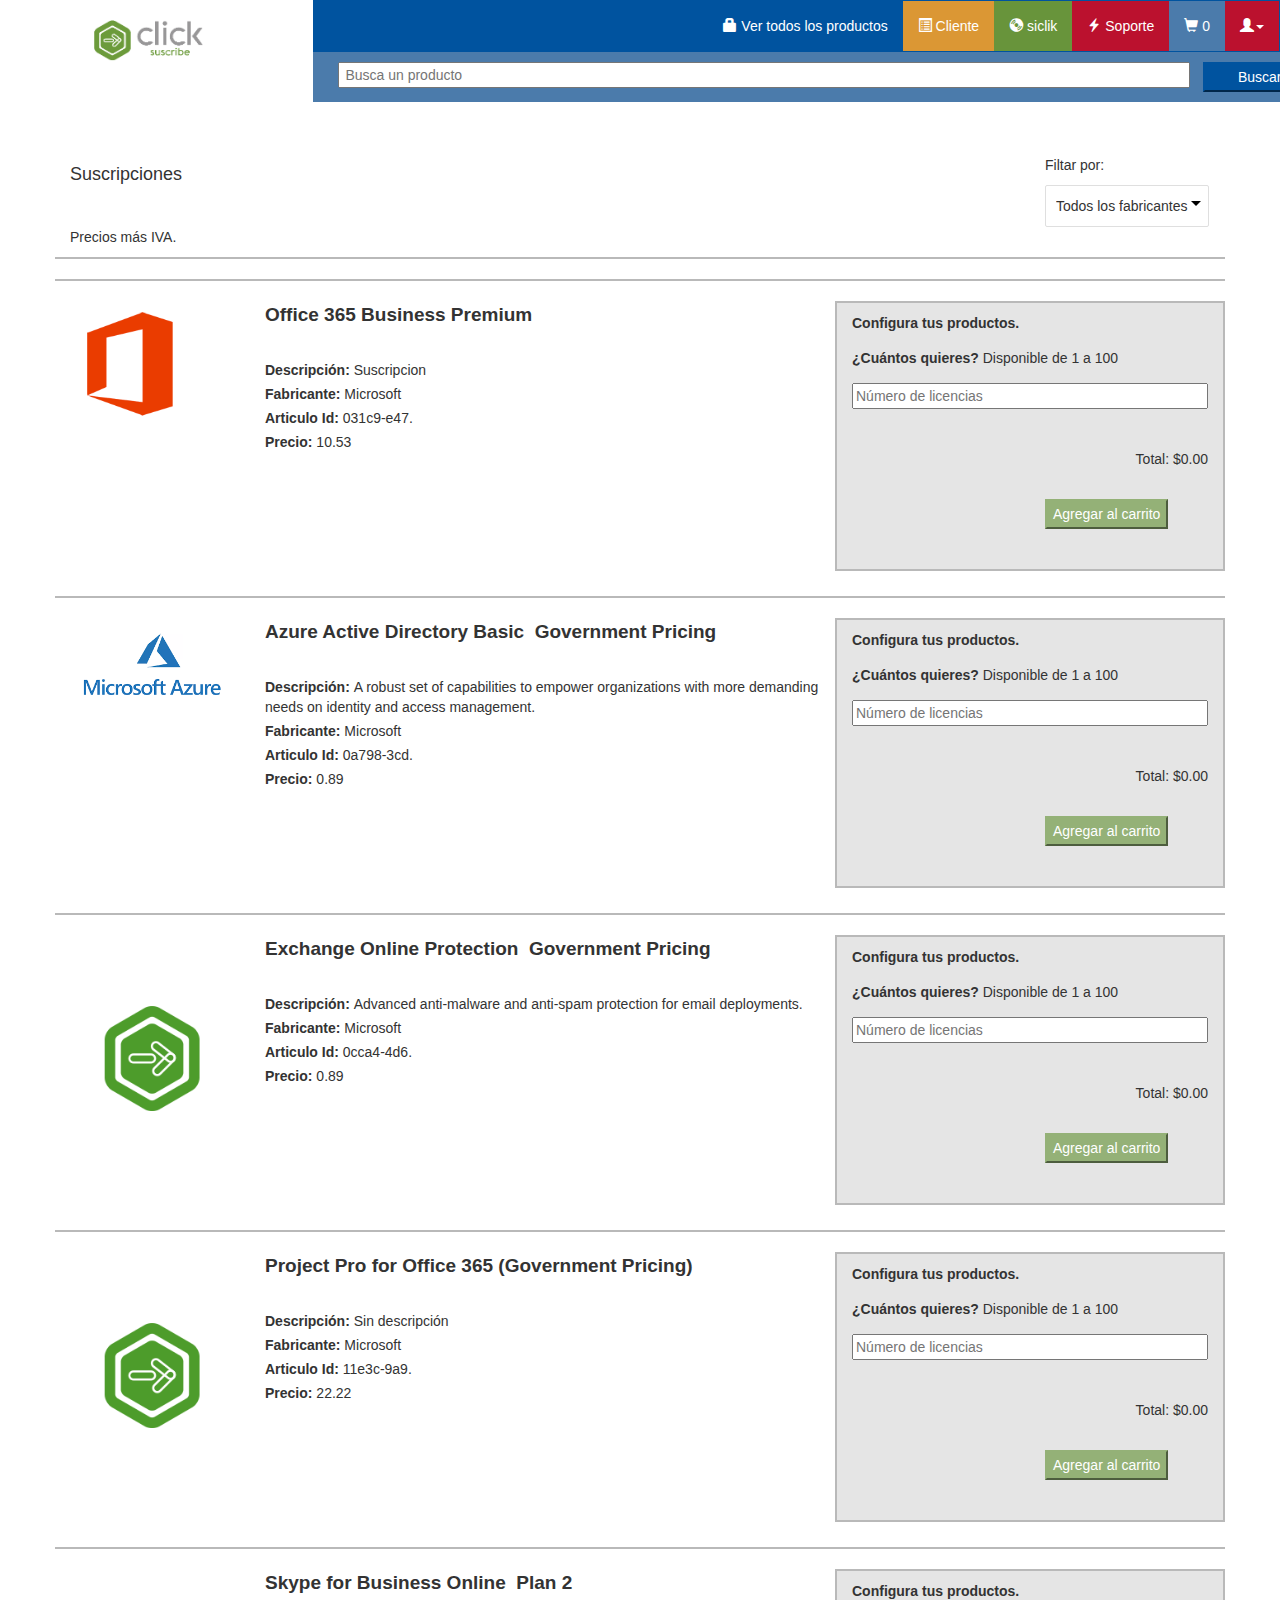
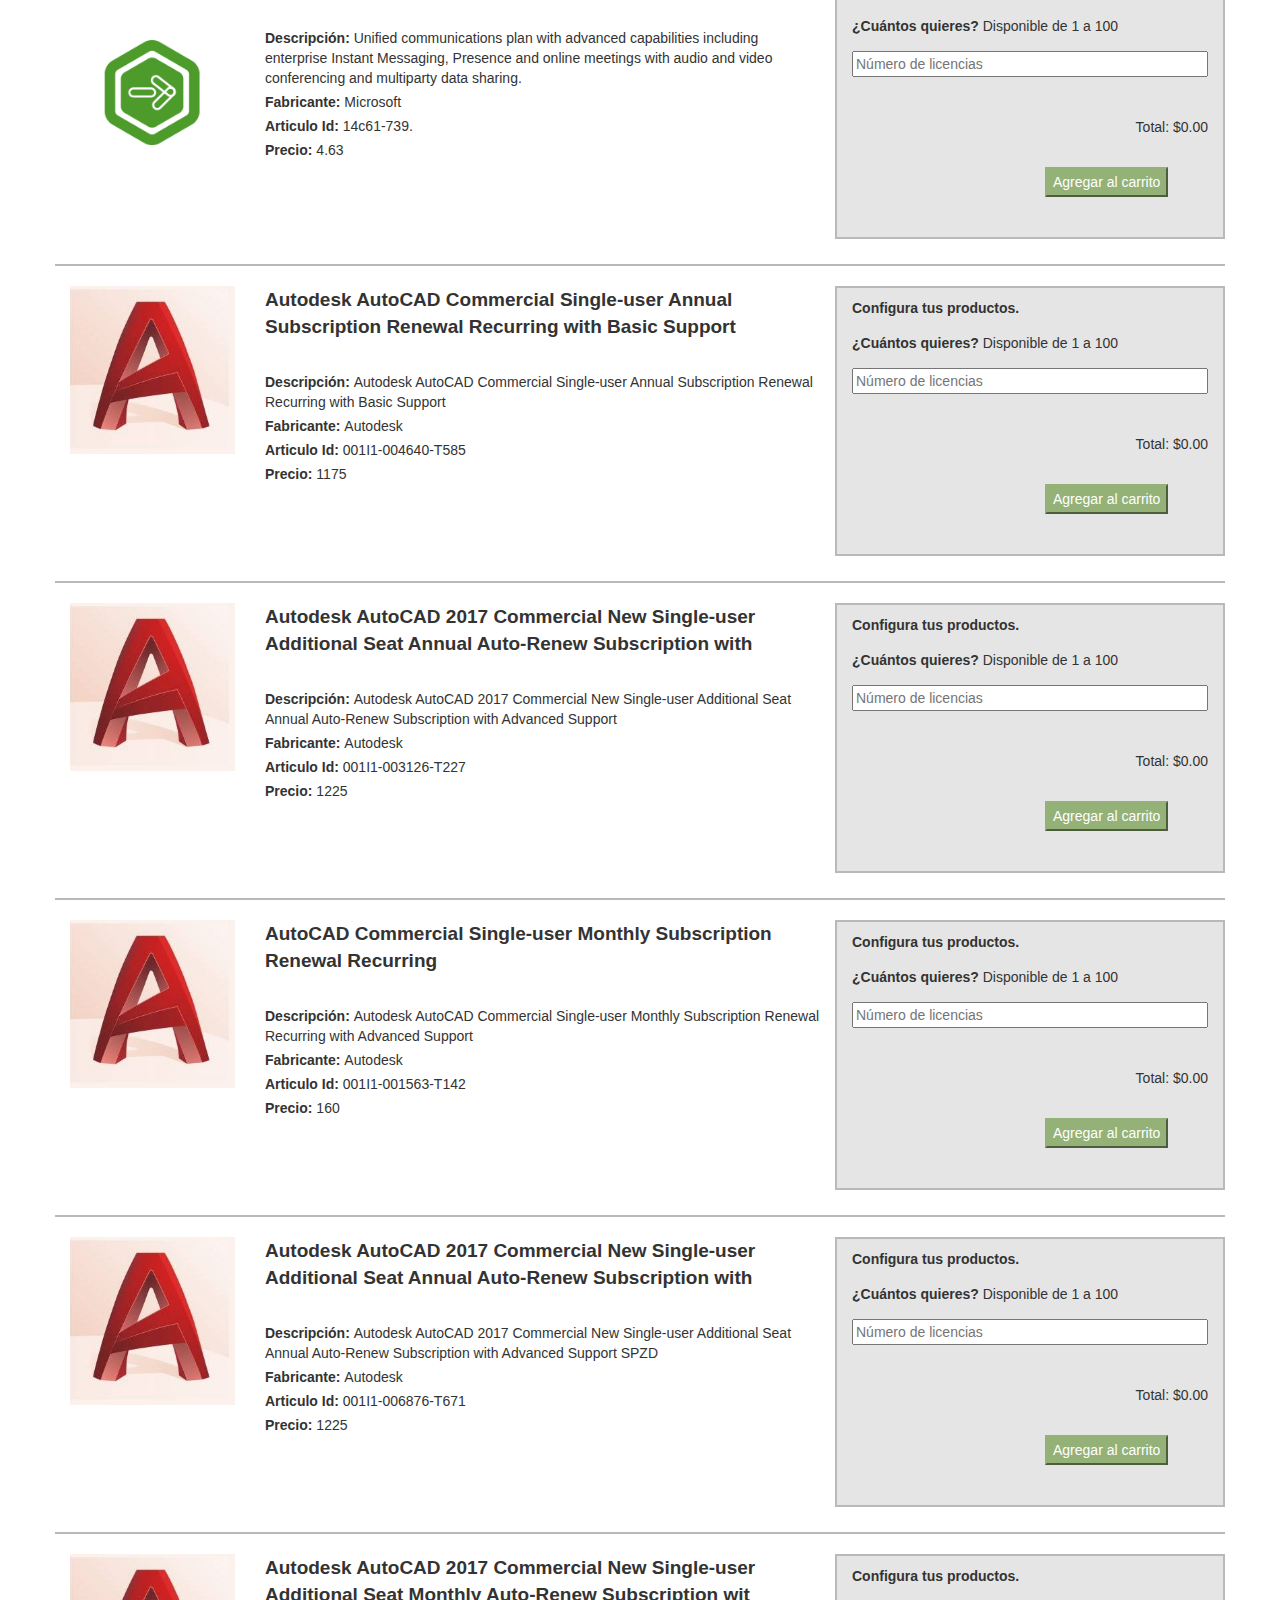
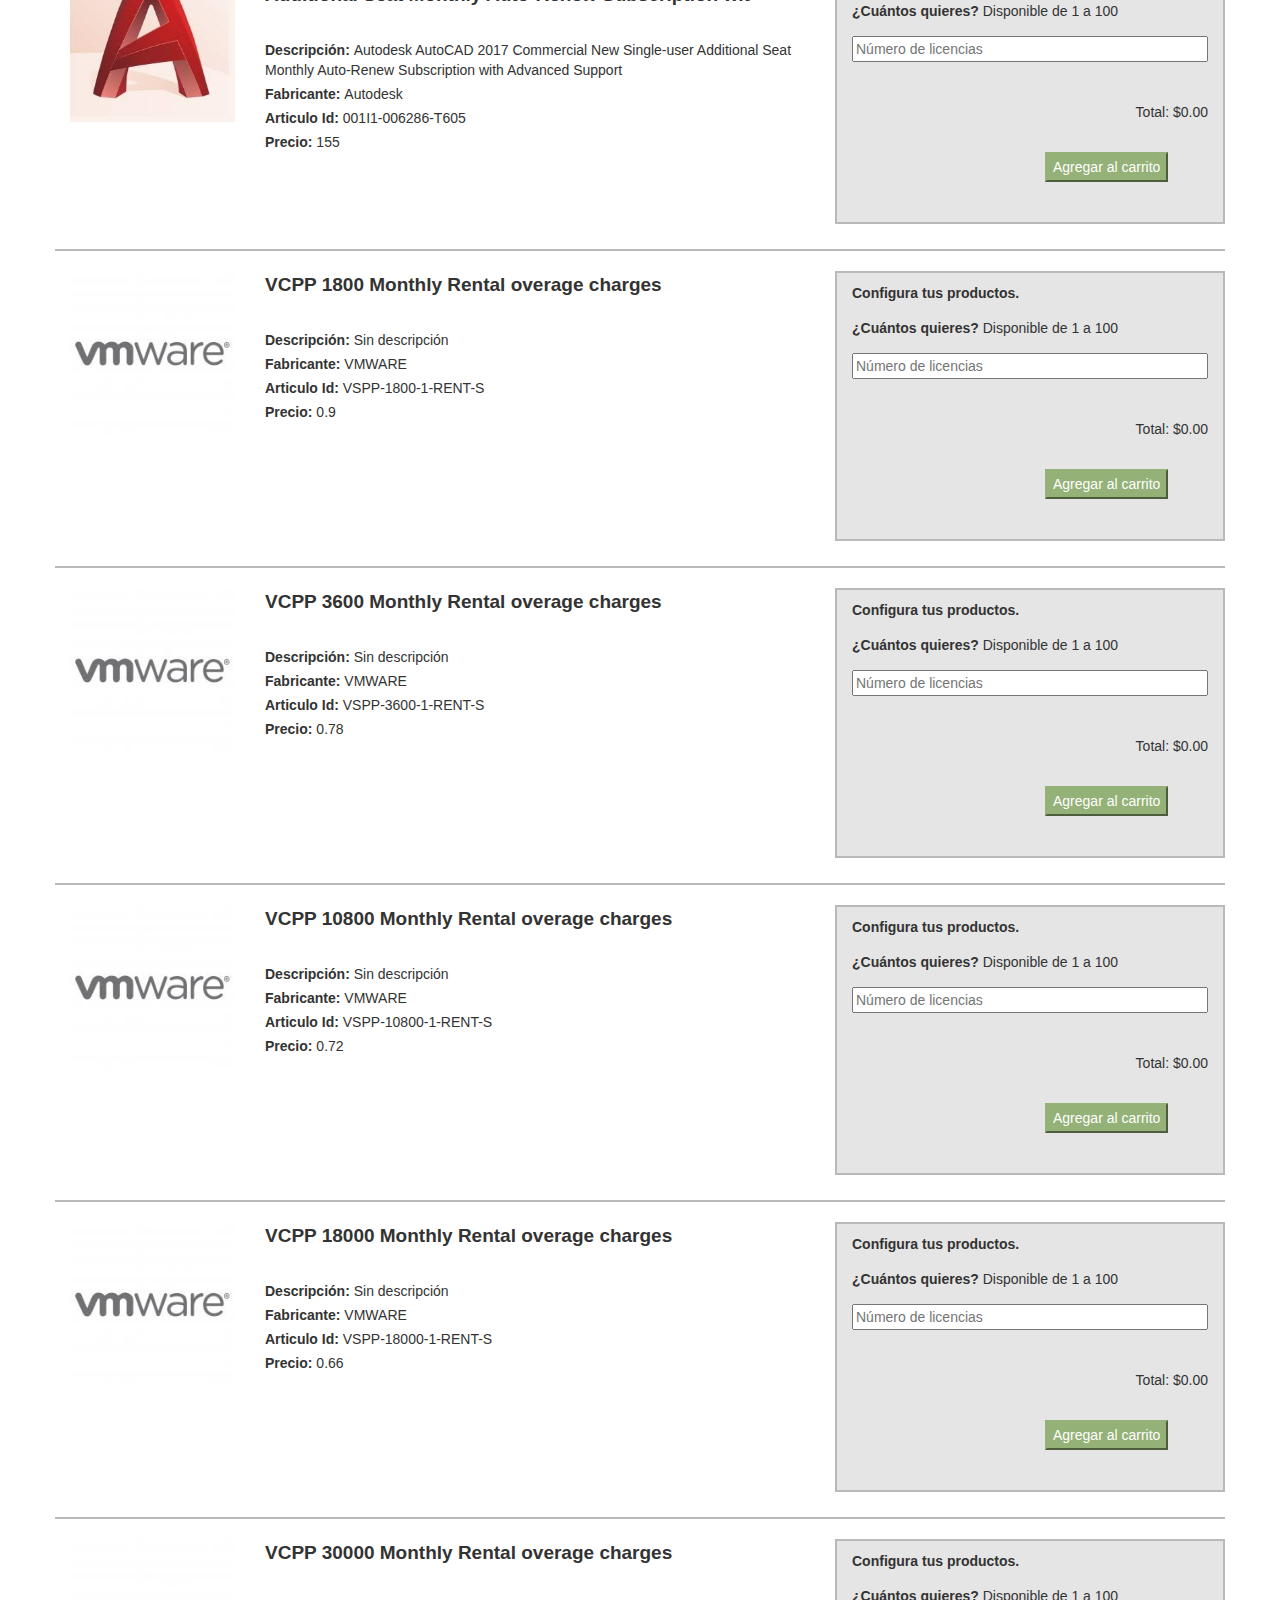
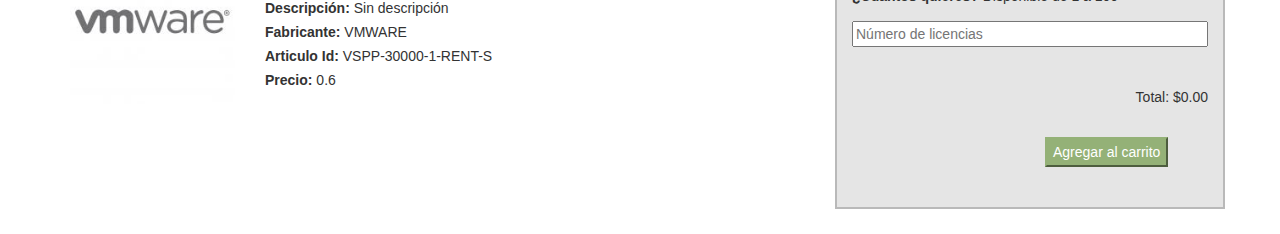
<file: index.html>
<!DOCTYPE html>
<html>
	<head>

		<meta charset="utf-8">
		<meta http-equiv="X-UA-Compatible" content="IE=edge">	

		<title>Click susbribe</title>	

		<meta name="description" content="Click susbribe">
		
		<link rel="stylesheet" href="css/styles.css">
		<link rel="stylesheet" href="https://maxcdn.bootstrapcdn.com/bootstrap/3.4.1/css/bootstrap.min.css">
		<script src="https://ajax.googleapis.com/ajax/libs/jquery/3.5.1/jquery.min.js"></script>
		<script src="https://maxcdn.bootstrapcdn.com/bootstrap/3.4.1/js/bootstrap.min.js"></script>
		<script src="js/front.js"></script>
		<style>
			.navbar-nav {
				margin-left: auto;
			}
		</style>

	</head>
	<body>

		<div class="body">
			<header id="header" data-plugin-options="{'stickyEnabled': true, 'stickyEnableOnBoxed': true, 'stickyEnableOnMobile': true, 'stickyStartAt': 135, 'stickySetTop': '-135px', 'stickyChangeLogo': true}">
				<div class="row">
					<div class="col-xs-0 col-sm-0 col-md-3 col-lg-3 hidden-xs hidden-sm">
						<div style="height:110px;">
							<img alt="" class="img-responsive imgClick" src="img/clicksuscribe.png">
						</div>
					</div>
					<div class="col-xs-12 col-sm-12 col-md-9 col-lg-9" style="background: #00539F;">
						<nav class="navbar" style="margin-bottom: 0px !important;">
							<div class="container-fluid">
								<ul class="nav navbar-nav navbar-right">
									<li><a href="#"><span class="glyphicon glyphicon-lock"></span> Ver todos los
												productos</a></li>
									<li class="cliente"><a href="#"><span class="glyphicon glyphicon-list-alt"></span> Cliente</a></li>
									<li class="siclik"><a href="#"><span class="glyphicon glyphicon-cd"></span> siclik</a></li>
									<li class="soporte"><a href="#"><span class="glyphicon glyphicon-flash"></span> Soporte</a></li>
									<li class="carrito active"><a href="#"><span class="glyphicon glyphicon-shopping-cart"></span> 0</a></li>
									<li class="usuario dropdown active"><a href="#"><span class="glyphicon glyphicon-user"></span><span
												class="caret"></span></a>
										<div class="dropdown-menu">
											<a class="dropdown-item" href="#">Action</a>
										</div>
									</li>
								</ul>
							</div>
						</nav>
						<div class="row busqueda">
							<div class="col-xs-11">
								<input type="text" style="width: 100% !important;" name="" id="buscarProducto" placeholder=" Busca un producto">
							</div>
							<div class="col-xs-1">
								<button class="buscarBoton" type="button" id="buscarBoton">Buscar</button>
							</div>
						</div>
					</div>
				</div>
			</header>

			<div class="container">
				<div class="row borderBottomHR" style="margin-top: 25px;">
					<div class="col-xs-10">
						<h4>Suscripciones</h4>
					</div>
					<div class="col-xs-2">
						<p>Filtar por:</p>
						<select>
							<option value="" selected disabled hidden>Todos los fabricantes</option>
							<option value="Microsoft">Microsoft</option>
							<option value="Autodesk">Autodesk</option>
							<option value="VMWARE">VMWARE</option>
						</select>
					</div>
					<div class="col-xs-11">
						<p>Precios más IVA.</p>
					</div>
				</div>
				
				<div class="row borderTopHR">
					<div class="col-xs-2">
						<img alt="" class="img-responsive" src="img/365.png">
					</div>
					<div class="col-xs-6">
							<p class="nombreProducto" style="font-size: 19px;font-weight: bold;">Office 365 Business Premium</p></br>
							<div class="interlineado">
								<strong>Descripción: </strong>Suscripcion
							</div>
							<div class="interlineado fabricante">
								<strong>Fabricante: </strong>Microsoft
							</div>
							<div class="interlineado">
								<strong>Articulo Id: </strong>031c9-e47.
							</div>
							<div class="interlineado">
								<strong>Precio: </strong>10.53
							</div>
					</div>
					<div class="col-xs-4 divAgregar">
						<div style="margin-bottom: 15px;">
							<strong>Configura tus productos.</strong>
						</div>
						<div>
							<div style="margin-bottom: 15px;">
								<strong>¿Cuántos quieres? </strong>Disponible de 1 a 100
							</div>
							<input type="number" placeholder="Número de licencias" style="width: 100%;" />
							</br></br></br>
							<div class="row">
								<div class="col-xs-6"></div>
								<div class="col-xs-6" style="text-align: right;">
									Total: $0.00
								</div>
							</div>
							<div class="row" style="margin-top: 30px; margin-bottom: 30px;">
								<div class="col-xs-6"></div>
								<div class="col-xs-6"><button class="agregarBoton" type="button">Agregar al carrito</button></div>
							</div>
						</div>
					</div>
				</div>
				
				<div class="row borderTopHR">
					<div class="col-xs-2">
						<img alt="" class="img-responsive" src="img/Azure.png">
					</div>
					<div class="col-xs-6">
						<p class="nombreProducto" style="font-size: 19px;font-weight: bold;">Azure Active Directory Basic  Government Pricing</p></br>
						<div class="interlineado">
							<strong>Descripción: </strong>A robust set of capabilities to empower organizations with more demanding needs on
							identity and access management.
						</div>
						<div class="interlineado fabricante">
							<strong>Fabricante: </strong>Microsoft
						</div>
						<div class="interlineado">
							<strong>Articulo Id: </strong>0a798-3cd.
						</div>
						<div class="interlineado">
							<strong>Precio: </strong>0.89
						</div>
					</div>
					<div class="col-xs-4 divAgregar">
						<div style="margin-bottom: 15px;">
							<strong>Configura tus productos.</strong>
						</div>
						<div>
							<div style="margin-bottom: 15px;">
								<strong>¿Cuántos quieres? </strong>Disponible de 1 a 100
							</div>
							<input type="number" placeholder="Número de licencias" style="width: 100%;" />
							</br></br></br>
							<div class="row">
								<div class="col-xs-6"></div>
								<div class="col-xs-6" style="text-align: right;">
									Total: $0.00
								</div>
							</div>
							<div class="row" style="margin-top: 30px; margin-bottom: 30px;">
								<div class="col-xs-6"></div>
								<div class="col-xs-6"><button class="agregarBoton" type="button">Agregar al carrito</button></div>
							</div>
						</div>
					</div>
				</div>
				
				<div class="row borderTopHR">
					<div class="col-xs-2">
						<img alt="" class="img-responsive" src="img/Default.png">
					</div>
					<div class="col-xs-6">
						<p class="nombreProducto" style="font-size: 19px;font-weight: bold;">Exchange Online Protection  Government Pricing</p></br>
						<div class="interlineado">
							<strong>Descripción: </strong>Advanced anti-malware and anti-spam protection for email deployments.
						</div>
						<div class="interlineado fabricante">
							<strong>Fabricante: </strong>Microsoft
						</div>
						<div class="interlineado">
							<strong>Articulo Id: </strong>0cca4-4d6.
						</div>
						<div class="interlineado">
							<strong>Precio: </strong>0.89
						</div>
					</div>
					<div class="col-xs-4 divAgregar">
						<div style="margin-bottom: 15px;">
							<strong>Configura tus productos.</strong>
						</div>
						<div>
							<div style="margin-bottom: 15px;">
								<strong>¿Cuántos quieres? </strong>Disponible de 1 a 100
							</div>
							<input type="number" placeholder="Número de licencias" style="width: 100%;" />
							</br></br></br>
							<div class="row">
								<div class="col-xs-6"></div>
								<div class="col-xs-6" style="text-align: right;">
									Total: $0.00
								</div>
							</div>
							<div class="row" style="margin-top: 30px; margin-bottom: 30px;">
								<div class="col-xs-6"></div>
								<div class="col-xs-6"><button class="agregarBoton" type="button">Agregar al carrito</button></div>
							</div>
						</div>
					</div>
				</div>
				
				<div class="row borderTopHR">
					<div class="col-xs-2">
						<img alt="" class="img-responsive" src="img/Default.png">
					</div>
					<div class="col-xs-6">
						<p class="nombreProducto" style="font-size: 19px;font-weight: bold;">Project Pro for Office 365 (Government Pricing)</p></br>
						<div class="interlineado">
							<strong>Descripción: </strong>Sin descripción
						</div>
						<div class="interlineado fabricante">
							<strong>Fabricante: </strong>Microsoft
						</div>
						<div class="interlineado">
							<strong>Articulo Id: </strong>11e3c-9a9.
						</div>
						<div class="interlineado">
							<strong>Precio: </strong>22.22
						</div>
					</div>
					<div class="col-xs-4 divAgregar">
						<div style="margin-bottom: 15px;">
							<strong>Configura tus productos.</strong>
						</div>
						<div>
							<div style="margin-bottom: 15px;">
								<strong>¿Cuántos quieres? </strong>Disponible de 1 a 100
							</div>
							<input type="number" placeholder="Número de licencias" style="width: 100%;" />
							</br></br></br>
							<div class="row">
								<div class="col-xs-6"></div>
								<div class="col-xs-6" style="text-align: right;">
									Total: $0.00
								</div>
							</div>
							<div class="row" style="margin-top: 30px; margin-bottom: 30px;">
								<div class="col-xs-6"></div>
								<div class="col-xs-6"><button class="agregarBoton" type="button">Agregar al carrito</button></div>
							</div>
						</div>
					</div>
				</div>
				
				<div class="row borderTopHR">
					<div class="col-xs-2">
						<img alt="" class="img-responsive" src="img/Default.png">
					</div>
					<div class="col-xs-6">
						<p class="nombreProducto" style="font-size: 19px;font-weight: bold;">Skype for Business Online  Plan 2</p></br>
						<div class="interlineado">
							<strong>Descripción: </strong>Unified communications plan with advanced capabilities including enterprise Instant
							Messaging, Presence and online meetings with audio and video conferencing and multiparty data sharing.
						</div>
						<div class="interlineado fabricante">
							<strong>Fabricante: </strong>Microsoft
						</div>
						<div class="interlineado">
							<strong>Articulo Id: </strong>14c61-739.
						</div>
						<div class="interlineado">
							<strong>Precio: </strong>4.63
						</div>
					</div>
					<div class="col-xs-4 divAgregar">
						<div style="margin-bottom: 15px;">
							<strong>Configura tus productos.</strong>
						</div>
						<div>
							<div style="margin-bottom: 15px;">
								<strong>¿Cuántos quieres? </strong>Disponible de 1 a 100
							</div>
							<input type="number" placeholder="Número de licencias" style="width: 100%;" />
							</br></br></br>
							<div class="row">
								<div class="col-xs-6"></div>
								<div class="col-xs-6" style="text-align: right;">
									Total: $0.00
								</div>
							</div>
							<div class="row" style="margin-top: 30px; margin-bottom: 30px;">
								<div class="col-xs-6"></div>
								<div class="col-xs-6"><button class="agregarBoton" type="button">Agregar al carrito</button></div>
							</div>
						</div>
					</div>
				</div>
				
				<div class="row borderTopHR">
					<div class="col-xs-2">
						<img alt="" class="img-responsive" src="img/Autocad.jpg">
					</div>
					<div class="col-xs-6">
						<p class="nombreProducto" style="font-size: 19px;font-weight: bold;">Autodesk AutoCAD Commercial Single-user Annual Subscription Renewal
							Recurring with Basic Support</p></br>
						<div class="interlineado">
							<strong>Descripción: </strong>Autodesk AutoCAD Commercial Single-user Annual Subscription Renewal Recurring with
							Basic Support
						</div>
						<div class="interlineado fabricante">
							<strong>Fabricante: </strong>Autodesk
						</div>
						<div class="interlineado">
							<strong>Articulo Id: </strong>001I1-004640-T585
						</div>
						<div class="interlineado">
							<strong>Precio: </strong>1175
						</div>
					</div>
					<div class="col-xs-4 divAgregar">
						<div style="margin-bottom: 15px;">
							<strong>Configura tus productos.</strong>
						</div>
						<div>
							<div style="margin-bottom: 15px;">
								<strong>¿Cuántos quieres? </strong>Disponible de 1 a 100
							</div>
							<input type="number" placeholder="Número de licencias" style="width: 100%;" />
							</br></br></br>
							<div class="row">
								<div class="col-xs-6"></div>
								<div class="col-xs-6" style="text-align: right;">
									Total: $0.00
								</div>
							</div>
							<div class="row" style="margin-top: 30px; margin-bottom: 30px;">
								<div class="col-xs-6"></div>
								<div class="col-xs-6"><button class="agregarBoton" type="button">Agregar al carrito</button></div>
							</div>
						</div>
					</div>
				</div>
				
				<div class="row borderTopHR">
					<div class="col-xs-2">
						<img alt="" class="img-responsive" src="img/Autocad.jpg">
					</div>
					<div class="col-xs-6">
						<p class="nombreProducto" style="font-size: 19px;font-weight: bold;">Autodesk AutoCAD 2017 Commercial New Single-user Additional Seat
							Annual Auto-Renew Subscription with</p></br>
						<div class="interlineado">
							<strong>Descripción: </strong>Autodesk AutoCAD 2017 Commercial New Single-user Additional Seat Annual Auto-Renew
							Subscription with Advanced Support
						</div>
						<div class="interlineado fabricante">
							<strong>Fabricante: </strong>Autodesk
						</div>
						<div class="interlineado">
							<strong>Articulo Id: </strong>001I1-003126-T227
						</div>
						<div class="interlineado">
							<strong>Precio: </strong>1225
						</div>
					</div>
					<div class="col-xs-4 divAgregar">
						<div style="margin-bottom: 15px;">
							<strong>Configura tus productos.</strong>
						</div>
						<div>
							<div style="margin-bottom: 15px;">
								<strong>¿Cuántos quieres? </strong>Disponible de 1 a 100
							</div>
							<input type="number" placeholder="Número de licencias" style="width: 100%;" />
							</br></br></br>
							<div class="row">
								<div class="col-xs-6"></div>
								<div class="col-xs-6" style="text-align: right;">
									Total: $0.00
								</div>
							</div>
							<div class="row" style="margin-top: 30px; margin-bottom: 30px;">
								<div class="col-xs-6"></div>
								<div class="col-xs-6"><button class="agregarBoton" type="button">Agregar al carrito</button></div>
							</div>
						</div>
					</div>
				</div>
				
				<div class="row borderTopHR">
					<div class="col-xs-2">
						<img alt="" class="img-responsive" src="img/Autocad.jpg">
					</div>
					<div class="col-xs-6">
						<p class="nombreProducto" style="font-size: 19px;font-weight: bold;">AutoCAD Commercial Single-user Monthly Subscription Renewal
							Recurring</p></br>
						<div class="interlineado">
							<strong>Descripción: </strong>Autodesk AutoCAD Commercial Single-user Monthly Subscription Renewal Recurring with
							Advanced Support
						</div>
						<div class="interlineado fabricante">
							<strong>Fabricante: </strong>Autodesk
						</div>
						<div class="interlineado">
							<strong>Articulo Id: </strong>001I1-001563-T142
						</div>
						<div class="interlineado">
							<strong>Precio: </strong>160
						</div>
					</div>
					<div class="col-xs-4 divAgregar">
						<div style="margin-bottom: 15px;">
							<strong>Configura tus productos.</strong>
						</div>
						<div>
							<div style="margin-bottom: 15px;">
								<strong>¿Cuántos quieres? </strong>Disponible de 1 a 100
							</div>
							<input type="number" placeholder="Número de licencias" style="width: 100%;" />
							</br></br></br>
							<div class="row">
								<div class="col-xs-6"></div>
								<div class="col-xs-6" style="text-align: right;">
									Total: $0.00
								</div>
							</div>
							<div class="row" style="margin-top: 30px; margin-bottom: 30px;">
								<div class="col-xs-6"></div>
								<div class="col-xs-6"><button class="agregarBoton" type="button">Agregar al carrito</button></div>
							</div>
						</div>
					</div>
				</div>
				
				<div class="row borderTopHR">
					<div class="col-xs-2">
						<img alt="" class="img-responsive" src="img/Autocad.jpg">
					</div>
					<div class="col-xs-6">
						<p class="nombreProducto" style="font-size: 19px;font-weight: bold;">Autodesk AutoCAD 2017 Commercial New Single-user Additional Seat
							Annual Auto-Renew Subscription with</p></br>
						<div class="interlineado">
							<strong>Descripción: </strong>Autodesk AutoCAD 2017 Commercial New Single-user Additional Seat Annual Auto-Renew
							Subscription with Advanced Support SPZD
						</div>
						<div class="interlineado fabricante">
							<strong>Fabricante: </strong>Autodesk
						</div>
						<div class="interlineado">
							<strong>Articulo Id: </strong>001I1-006876-T671
						</div>
						<div class="interlineado">
							<strong>Precio: </strong>1225
						</div>
					</div>
					<div class="col-xs-4 divAgregar">
						<div style="margin-bottom: 15px;">
							<strong>Configura tus productos.</strong>
						</div>
						<div>
							<div style="margin-bottom: 15px;">
								<strong>¿Cuántos quieres? </strong>Disponible de 1 a 100
							</div>
							<input type="number" placeholder="Número de licencias" style="width: 100%;" />
							</br></br></br>
							<div class="row">
								<div class="col-xs-6"></div>
								<div class="col-xs-6" style="text-align: right;">
									Total: $0.00
								</div>
							</div>
							<div class="row" style="margin-top: 30px; margin-bottom: 30px;">
								<div class="col-xs-6"></div>
								<div class="col-xs-6"><button class="agregarBoton" type="button">Agregar al carrito</button></div>
							</div>
						</div>
					</div>
				</div>
				
				<div class="row borderTopHR">
					<div class="col-xs-2">
						<img alt="" class="img-responsive" src="img/Autocad.jpg">
					</div>
					<div class="col-xs-6">
						<p class="nombreProducto" style="font-size: 19px;font-weight: bold;">Autodesk AutoCAD 2017 Commercial New Single-user Additional Seat
							Monthly Auto-Renew Subscription wit</p></br>
						<div class="interlineado">
							<strong>Descripción: </strong>Autodesk AutoCAD 2017 Commercial New Single-user Additional Seat Monthly Auto-Renew
							Subscription with Advanced Support
						</div>
						<div class="interlineado fabricante">
							<strong>Fabricante: </strong>Autodesk
						</div>
						<div class="interlineado">
							<strong>Articulo Id: </strong>001I1-006286-T605
						</div>
						<div class="interlineado">
							<strong>Precio: </strong>155
						</div>
					</div>
					<div class="col-xs-4 divAgregar">
						<div style="margin-bottom: 15px;">
							<strong>Configura tus productos.</strong>
						</div>
						<div>
							<div style="margin-bottom: 15px;">
								<strong>¿Cuántos quieres? </strong>Disponible de 1 a 100
							</div>
							<input type="number" placeholder="Número de licencias" style="width: 100%;" />
							</br></br></br>
							<div class="row">
								<div class="col-xs-6"></div>
								<div class="col-xs-6" style="text-align: right;">
									Total: $0.00
								</div>
							</div>
							<div class="row" style="margin-top: 30px; margin-bottom: 30px;">
								<div class="col-xs-6"></div>
								<div class="col-xs-6"><button class="agregarBoton" type="button">Agregar al carrito</button></div>
							</div>
						</div>
					</div>
				</div>
				
				<div class="row borderTopHR">
					<div class="col-xs-2">
						<img alt="" class="img-responsive" src="img/Vmware.jpg">
					</div>
					<div class="col-xs-6">
						<p class="nombreProducto" style="font-size: 19px;font-weight: bold;">VCPP 1800 Monthly Rental overage charges</p></br>
						<div class="interlineado">
							<strong>Descripción: </strong>Sin descripción
						</div>
						<div class="interlineado fabricante">
							<strong>Fabricante: </strong>VMWARE
						</div>
						<div class="interlineado">
							<strong>Articulo Id: </strong>VSPP-1800-1-RENT-S
						</div>
						<div class="interlineado">
							<strong>Precio: </strong>0.9
						</div>
					</div>
					<div class="col-xs-4 divAgregar">
						<div style="margin-bottom: 15px;">
							<strong>Configura tus productos.</strong>
						</div>
						<div>
							<div style="margin-bottom: 15px;">
								<strong>¿Cuántos quieres? </strong>Disponible de 1 a 100
							</div>
							<input type="number" placeholder="Número de licencias" style="width: 100%;" />
							</br></br></br>
							<div class="row">
								<div class="col-xs-6"></div>
								<div class="col-xs-6" style="text-align: right;">
									Total: $0.00
								</div>
							</div>
							<div class="row" style="margin-top: 30px; margin-bottom: 30px;">
								<div class="col-xs-6"></div>
								<div class="col-xs-6"><button class="agregarBoton" type="button">Agregar al carrito</button></div>
							</div>
						</div>
					</div>
				</div>
				
				<div class="row borderTopHR">
					<div class="col-xs-2">
						<img alt="" class="img-responsive" src="img/Vmware.jpg">
					</div>
					<div class="col-xs-6">
						<p class="nombreProducto" style="font-size: 19px;font-weight: bold;">VCPP 3600 Monthly Rental overage charges</p></br>
						<div class="interlineado">
							<strong>Descripción: </strong>Sin descripción
						</div>
						<div class="interlineado fabricante">
							<strong>Fabricante: </strong>VMWARE
						</div>
						<div class="interlineado">
							<strong>Articulo Id: </strong>VSPP-3600-1-RENT-S
						</div>
						<div class="interlineado">
							<strong>Precio: </strong>0.78
						</div>
					</div>
					<div class="col-xs-4 divAgregar">
						<div style="margin-bottom: 15px;">
							<strong>Configura tus productos.</strong>
						</div>
						<div>
							<div style="margin-bottom: 15px;">
								<strong>¿Cuántos quieres? </strong>Disponible de 1 a 100
							</div>
							<input type="number" placeholder="Número de licencias" style="width: 100%;" />
							</br></br></br>
							<div class="row">
								<div class="col-xs-6"></div>
								<div class="col-xs-6" style="text-align: right;">
									Total: $0.00
								</div>
							</div>
							<div class="row" style="margin-top: 30px; margin-bottom: 30px;">
								<div class="col-xs-6"></div>
								<div class="col-xs-6"><button class="agregarBoton" type="button">Agregar al carrito</button></div>
							</div>
						</div>
					</div>
				</div>
				
				<div class="row borderTopHR">
					<div class="col-xs-2">
						<img alt="" class="img-responsive" src="img/Vmware.jpg">
					</div>
					<div class="col-xs-6">
						<p class="nombreProducto" style="font-size: 19px;font-weight: bold;">VCPP 10800 Monthly Rental overage charges</p></br>
						<div class="interlineado">
							<strong>Descripción: </strong>Sin descripción
						</div>
						<div class="interlineado fabricante">
							<strong>Fabricante: </strong>VMWARE
						</div>
						<div class="interlineado">
							<strong>Articulo Id: </strong>VSPP-10800-1-RENT-S
						</div>
						<div class="interlineado">
							<strong>Precio: </strong>0.72
						</div>
					</div>
					<div class="col-xs-4 divAgregar">
						<div style="margin-bottom: 15px;">
							<strong>Configura tus productos.</strong>
						</div>
						<div>
							<div style="margin-bottom: 15px;">
								<strong>¿Cuántos quieres? </strong>Disponible de 1 a 100
							</div>
							<input type="number" placeholder="Número de licencias" style="width: 100%;" />
							</br></br></br>
							<div class="row">
								<div class="col-xs-6"></div>
								<div class="col-xs-6" style="text-align: right;">
									Total: $0.00
								</div>
							</div>
							<div class="row" style="margin-top: 30px; margin-bottom: 30px;">
								<div class="col-xs-6"></div>
								<div class="col-xs-6"><button class="agregarBoton" type="button">Agregar al carrito</button></div>
							</div>
						</div>
					</div>
				</div>
				
				<div class="row borderTopHR">
					<div class="col-xs-2">
						<img alt="" class="img-responsive" src="img/Vmware.jpg">
					</div>
					<div class="col-xs-6">
						<p class="nombreProducto" style="font-size: 19px;font-weight: bold;">VCPP 18000 Monthly Rental overage charges</p></br>
						<div class="interlineado">
							<strong>Descripción: </strong>Sin descripción
						</div>
						<div class="interlineado fabricante">
							<strong>Fabricante: </strong>VMWARE
						</div>
						<div class="interlineado">
							<strong>Articulo Id: </strong>VSPP-18000-1-RENT-S
						</div>
						<div class="interlineado">
							<strong>Precio: </strong>0.66
						</div>
					</div>
					<div class="col-xs-4 divAgregar">
						<div style="margin-bottom: 15px;">
							<strong>Configura tus productos.</strong>
						</div>
						<div>
							<div style="margin-bottom: 15px;">
								<strong>¿Cuántos quieres? </strong>Disponible de 1 a 100
							</div>
							<input type="number" placeholder="Número de licencias" style="width: 100%;" />
							</br></br></br>
							<div class="row">
								<div class="col-xs-6"></div>
								<div class="col-xs-6" style="text-align: right;">
									Total: $0.00
								</div>
							</div>
							<div class="row" style="margin-top: 30px; margin-bottom: 30px;">
								<div class="col-xs-6"></div>
								<div class="col-xs-6"><button class="agregarBoton" type="button">Agregar al carrito</button></div>
							</div>
						</div>
					</div>
				</div>
				
				<div class="row borderTopHR">
					<div class="col-xs-2">
						<img alt="" class="img-responsive" src="img/Vmware.jpg">
					</div>
					<div class="col-xs-6">
						<p class="nombreProducto" style="font-size: 19px;font-weight: bold;">VCPP 30000 Monthly Rental overage charges</p></br>
						<div class="interlineado">
							<strong>Descripción: </strong>Sin descripción
						</div>
						<div class="interlineado fabricante">
							<strong>Fabricante: </strong>VMWARE
						</div>
						<div class="interlineado">
							<strong>Articulo Id: </strong>VSPP-30000-1-RENT-S
						</div>
						<div class="interlineado">
							<strong>Precio: </strong>0.6
						</div>
					</div>
					<div class="col-xs-4 divAgregar">
						<div style="margin-bottom: 15px;">
							<strong>Configura tus productos.</strong>
						</div>
						<div>
							<div style="margin-bottom: 15px;">
								<strong>¿Cuántos quieres? </strong>Disponible de 1 a 100
							</div>
							<input type="number" placeholder="Número de licencias" style="width: 100%;" />
							</br></br></br>
							<div class="row">
								<div class="col-xs-6"></div>
								<div class="col-xs-6" style="text-align: right;">
									Total: $0.00
								</div>
							</div>
							<div class="row" style="margin-top: 30px; margin-bottom: 30px;">
								<div class="col-xs-6"></div>
								<div class="col-xs-6"><button class="agregarBoton" type="button">Agregar al carrito</button></div>
							</div>
						</div>
					</div>
				</div>
			</div>
		</div>

		
	</body>
</html>
</file>
<file: css/styles.css>
.body hr {
    border-top: 2px solid #eee;
}

.todos {
    background: #00539F;
}

.cliente {
    background: #DB9734;
}

.siclik {
    background: #68943B;
}

.soporte {
    background: #BB112E;
}

.carrito {
    background: #4B7BAB;
}

.usuario {
    background: #BB112E;
}

.imgClick {
    width: 50%;
    text-align: center;
    margin: auto;
    padding: 20px;
}

.navbar a {
    color: #fff;
}

.busqueda {
    background: #4B7BAB;
    padding: 10px;
}

.buscarBoton { 
    width: 113px;
    margin-left: -33% !important;
    background: #00539F;
    color: white;
    height: 30px;
    border-color: #00539F !important;
}

select {
    -webkit-appearance: none;
    -moz-appearance: none;
    background: transparent;
    background-image: url("data:image/svg+xml;utf8,<svg fill='black' height='24' viewBox='0 0 24 24' width='24' xmlns='http://www.w3.org/2000/svg'><path d='M7 10l5 5 5-5z'/><path d='M0 0h24v24H0z' fill='none'/></svg>");
    background-repeat: no-repeat;
    background-position-x: 100%;
    background-position-y: 5px;
    border: 1px solid #dfdfdf;
    border-radius: 2px;
    margin-right: 2rem;
    padding: 1rem;
    padding-right: 2rem;
}

.col hr {
    width: 97.6%;
    margin-top: 0px;
}

.agregarBoton {
    background: #94B177;
    color: white;
    height: 30px;
    border-color: #94B177 !important;
}

.divAgregar {
    background: #E5E5E5 !important;
    border-color: #B9B9B9 !important;
    border-width: 2px !important;
    border-style: solid !important;
    padding: 10px;;
}

.interlineado {
    padding-bottom: 2px;
    padding-top: 2px;
}

.borderBottomHR {
    border: 2px solid #B9B9B9;
    border-top: none;
    border-left: none;
    border-right: none;
    padding-top: 20px;
    margin-bottom: 20px;
}

.borderTopHR {
    border: 2px solid #B9B9B9;
    border-bottom: none;
    border-left: none;
    border-right: none;
    padding-top: 20px;
    padding-bottom: 25px;
}
</file>
